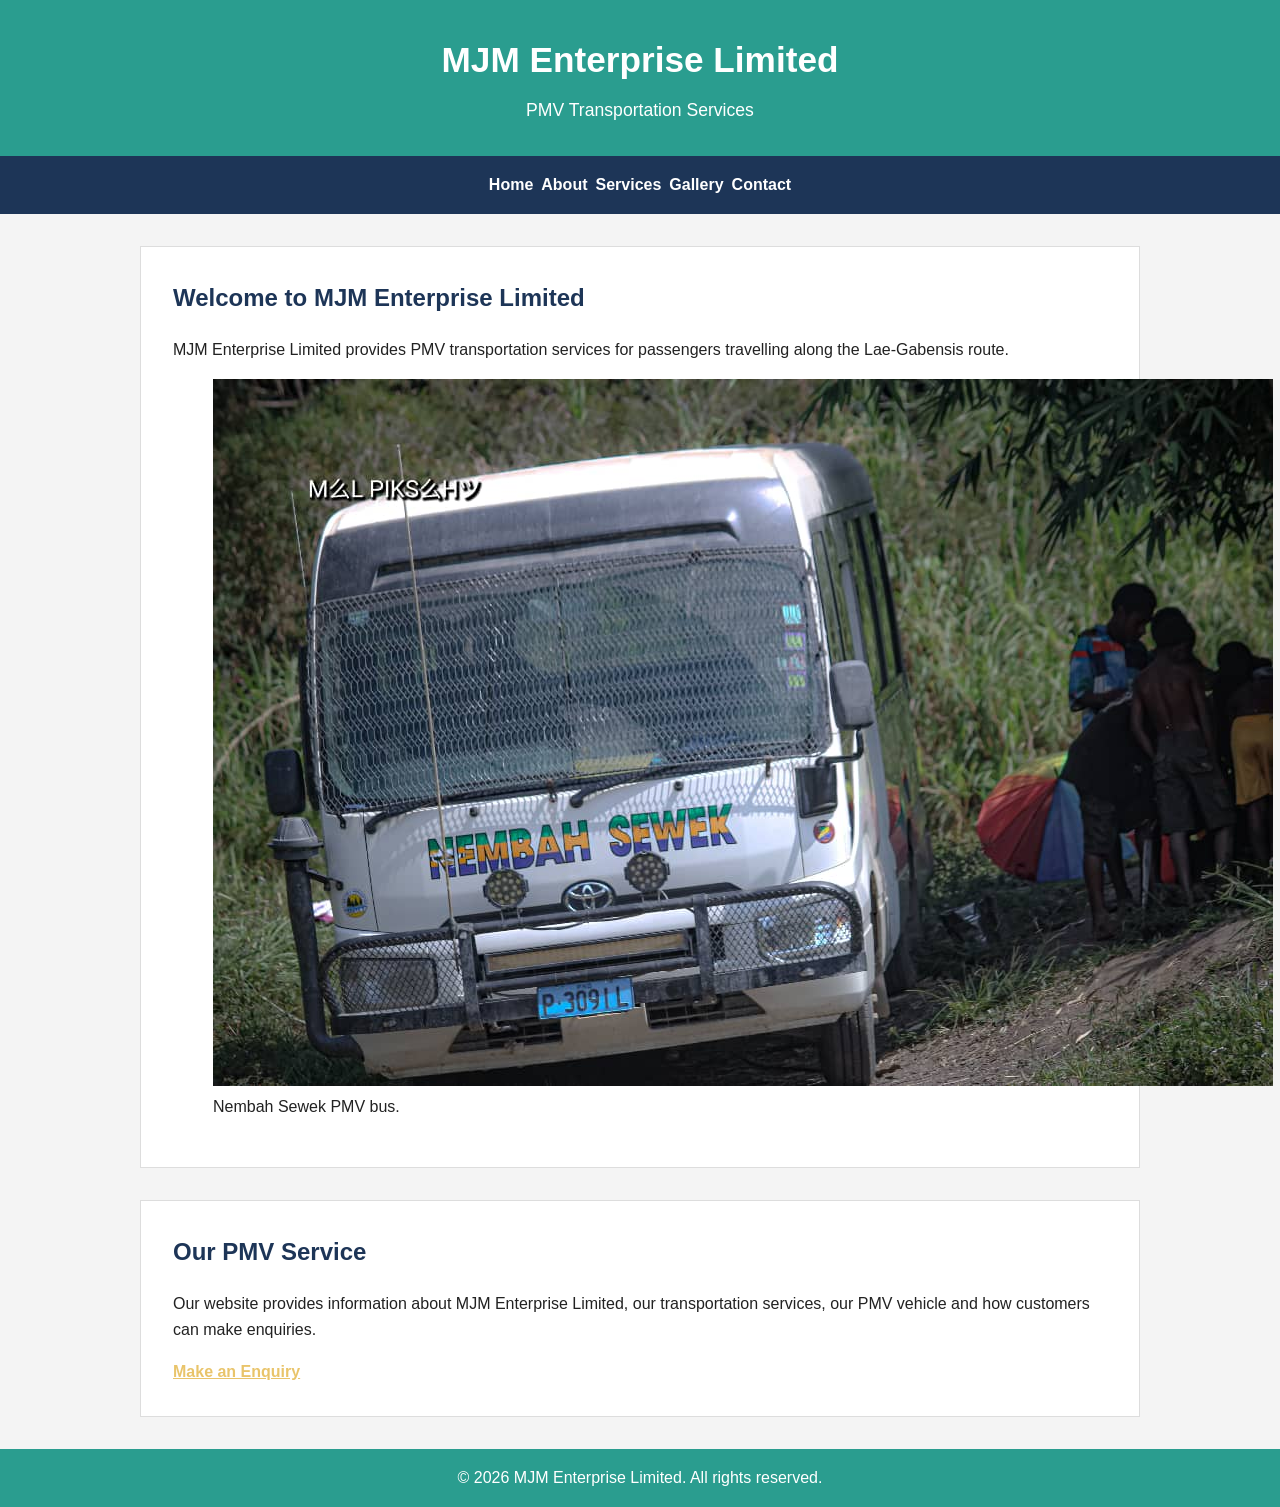
<file: index.html>
<!DOCTYPE html>
<html lang="en">

<head>
    <meta charset="UTF-8">
    <meta name="viewport" content="width=device-width, initial-scale=1.0">

    <meta name="description"
        content="MJM Enterprise Limited provides PMV transportation services along the Lae-Gabensis route.">

    <meta name="author" content="MJM Enterprise Limited">

    <title>MJM Enterprise Limited | PMV Transportation</title>

    <link rel="stylesheet" href="css/style.css">
</head>

<body>

    <header>
        <h1>MJM Enterprise Limited</h1>
        <p>PMV Transportation Services</p>
    </header>

    <nav>
        <a href="index.html">Home</a>
        <a href="about.html">About</a>
        <a href="service.html">Services</a>
        <a href="gallery.html">Gallery</a>
        <a href="contact.html">Contact</a>
    </nav>

    <main>

        <section>
            <h2>Welcome to MJM Enterprise Limited</h2>

            <p>
                MJM Enterprise Limited provides PMV transportation
                services for passengers travelling along the
                Lae-Gabensis route.
            </p>

            <figure>
                <img src="images/nembah-sewek.jpg"
                     alt="Nembah Sewek PMV bus operated by MJM Enterprise Limited">
                <figcaption>
                    Nembah Sewek PMV bus.
                </figcaption>
            </figure>
        </section>

        <section>
            <h2>Our PMV Service</h2>

            <p>
                Our website provides information about MJM Enterprise
                Limited, our transportation services, our PMV vehicle
                and how customers can make enquiries.
            </p>

            <a href="contact.html">Make an Enquiry</a>
        </section>

    </main>

    <footer>
        <p>&copy; 2026 MJM Enterprise Limited. All rights reserved.</p>
    </footer>

</body>

</html>
</file>
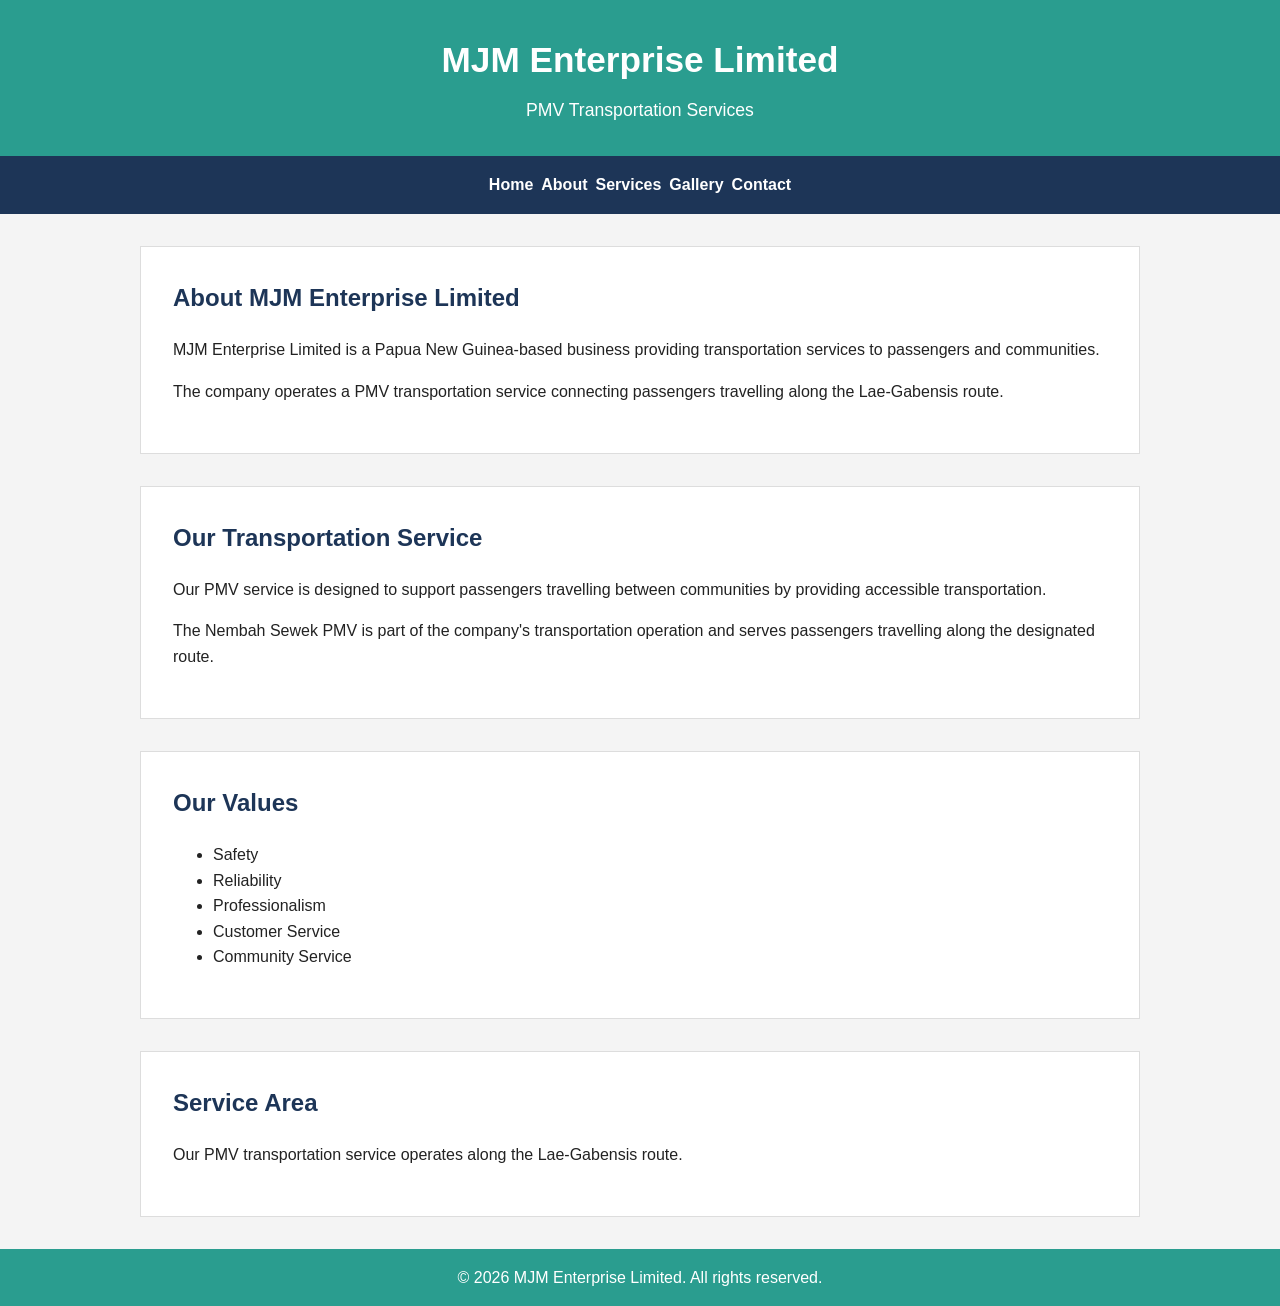
<file: about.html>
<!DOCTYPE html>
<html lang="en">

<head>
    <meta charset="UTF-8">
    <meta name="viewport" content="width=device-width, initial-scale=1.0">

    <meta name="description"
        content="Learn about MJM Enterprise Limited and its PMV transportation services.">

    <meta name="author" content="MJM Enterprise Limited">

    <title>About | MJM Enterprise Limited</title>

    <link rel="stylesheet" href="css/style.css">
</head>

<body>

    <header>
        <h1>MJM Enterprise Limited</h1>
        <p>PMV Transportation Services</p>
    </header>

    <nav>
        <a href="index.html">Home</a>
        <a href="about.html">About</a>
        <a href="service.html">Services</a>
        <a href="gallery.html">Gallery</a>
        <a href="contact.html">Contact</a>
    </nav>

    <main>

        <section>
            <h2>About MJM Enterprise Limited</h2>

            <p>
                MJM Enterprise Limited is a Papua New Guinea-based
                business providing transportation services to
                passengers and communities.
            </p>

            <p>
                The company operates a PMV transportation service
                connecting passengers travelling along the
                Lae-Gabensis route.
            </p>
        </section>

        <section>
            <h2>Our Transportation Service</h2>

            <p>
                Our PMV service is designed to support passengers
                travelling between communities by providing
                accessible transportation.
            </p>

            <p>
                The Nembah Sewek PMV is part of the company's
                transportation operation and serves passengers
                travelling along the designated route.
            </p>
        </section>

        <section>
            <h2>Our Values</h2>

            <ul>
                <li>Safety</li>
                <li>Reliability</li>
                <li>Professionalism</li>
                <li>Customer Service</li>
                <li>Community Service</li>
            </ul>
        </section>

        <aside>
            <h2>Service Area</h2>

            <p>
                Our PMV transportation service operates along the
                Lae-Gabensis route.
            </p>
        </aside>

    </main>

    <footer>
        <p>&copy; 2026 MJM Enterprise Limited. All rights reserved.</p>
    </footer>

</body>

</html>
</file>
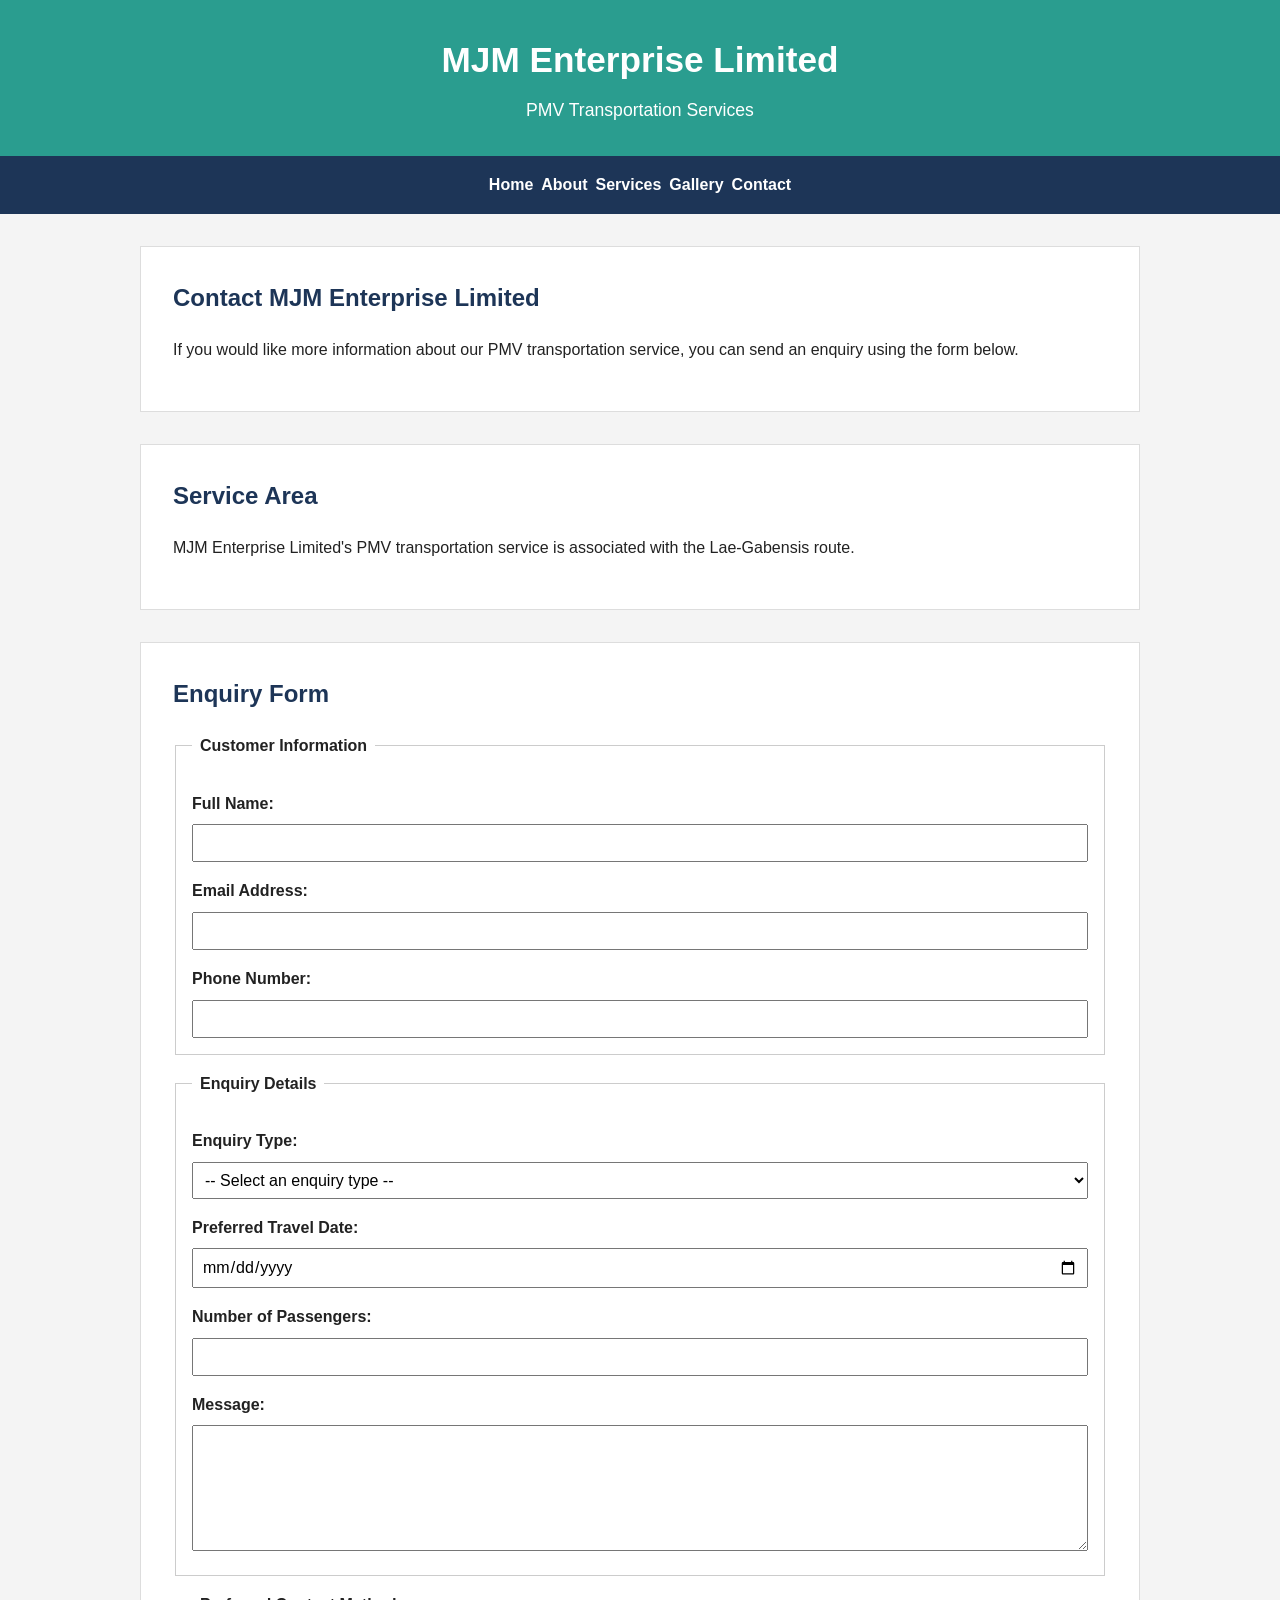
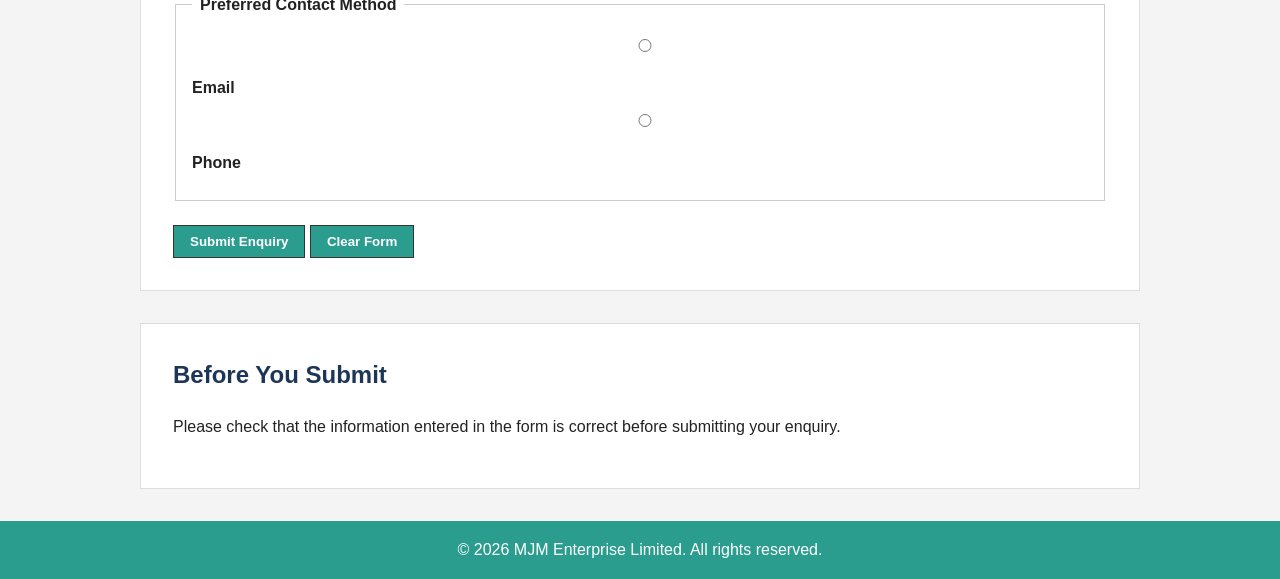
<file: contact.html>
<!DOCTYPE html>
<html lang="en">

<head>
    <meta charset="UTF-8">
    <meta name="viewport" content="width=device-width, initial-scale=1.0">

    <meta name="description"
        content="Contact MJM Enterprise Limited for PMV transportation enquiries and information.">

    <meta name="author" content="MJM Enterprise Limited">

    <title>Contact | MJM Enterprise Limited</title>

    <link rel="stylesheet" href="css/style.css">
</head>

<body>

    <header>
        <h1>MJM Enterprise Limited</h1>
        <p>PMV Transportation Services</p>
    </header>

    <nav>
        <a href="index.html">Home</a>
        <a href="about.html">About</a>
        <a href="service.html">Services</a>
        <a href="gallery.html">Gallery</a>
        <a href="contact.html">Contact</a>
    </nav>

    <main>

        <section>
            <h2>Contact MJM Enterprise Limited</h2>

            <p>
                If you would like more information about our PMV
                transportation service, you can send an enquiry
                using the form below.
            </p>
        </section>

        <section>
            <h2>Service Area</h2>

            <p>
                MJM Enterprise Limited's PMV transportation service
                is associated with the Lae-Gabensis route.
            </p>
        </section>

        <section>
            <h2>Enquiry Form</h2>

            <form action="#" method="post">

                <fieldset>

                    <legend>Customer Information</legend>

                    <label for="full-name">Full Name:</label>
                    <input
                        type="text"
                        id="full-name"
                        name="full-name"
                        required
                        minlength="2"
                        maxlength="60"
                        autocomplete="name">

                    <label for="email">Email Address:</label>
                    <input
                        type="email"
                        id="email"
                        name="email"
                        required
                        autocomplete="email">

                    <label for="phone">Phone Number:</label>
                    <input
                        type="tel"
                        id="phone"
                        name="phone"
                        required
                        minlength="7"
                        maxlength="20"
                        autocomplete="tel">

                </fieldset>

                <fieldset>

                    <legend>Enquiry Details</legend>

                    <label for="enquiry-type">Enquiry Type:</label>

                    <select
                        id="enquiry-type"
                        name="enquiry-type"
                        required>

                        <option value="">-- Select an enquiry type --</option>
                        <option value="pmv-service">
                            PMV Service
                        </option>
                        <option value="route-information">
                            Route Information
                        </option>
                        <option value="general-enquiry">
                            General Enquiry
                        </option>
                    </select>

                    <label for="travel-date">Preferred Travel Date:</label>

                    <input
                        type="date"
                        id="travel-date"
                        name="travel-date">

                    <label for="passengers">Number of Passengers:</label>

                    <input
                        type="number"
                        id="passengers"
                        name="passengers"
                        min="1"
                        max="20"
                        required>

                    <label for="message">Message:</label>

                    <textarea
                        id="message"
                        name="message"
                        rows="6"
                        minlength="10"
                        maxlength="500"
                        required></textarea>

                </fieldset>

                <fieldset>

                    <legend>Preferred Contact Method</legend>

                    <input
                        type="radio"
                        id="contact-email"
                        name="contact-method"
                        value="email"
                        required>

                    <label for="contact-email">
                        Email
                    </label>

                    <input
                        type="radio"
                        id="contact-phone"
                        name="contact-method"
                        value="phone">

                    <label for="contact-phone">
                        Phone
                    </label>

                </fieldset>

                <button type="submit">
                    Submit Enquiry
                </button>

                <button type="reset">
                    Clear Form
                </button>

            </form>

        </section>

        <aside>
            <h2>Before You Submit</h2>

            <p>
                Please check that the information entered in the
                form is correct before submitting your enquiry.
            </p>
        </aside>

    </main>

    <footer>
        <p>&copy; 2026 MJM Enterprise Limited. All rights reserved.</p>
    </footer>

</body>

</html>
</file>
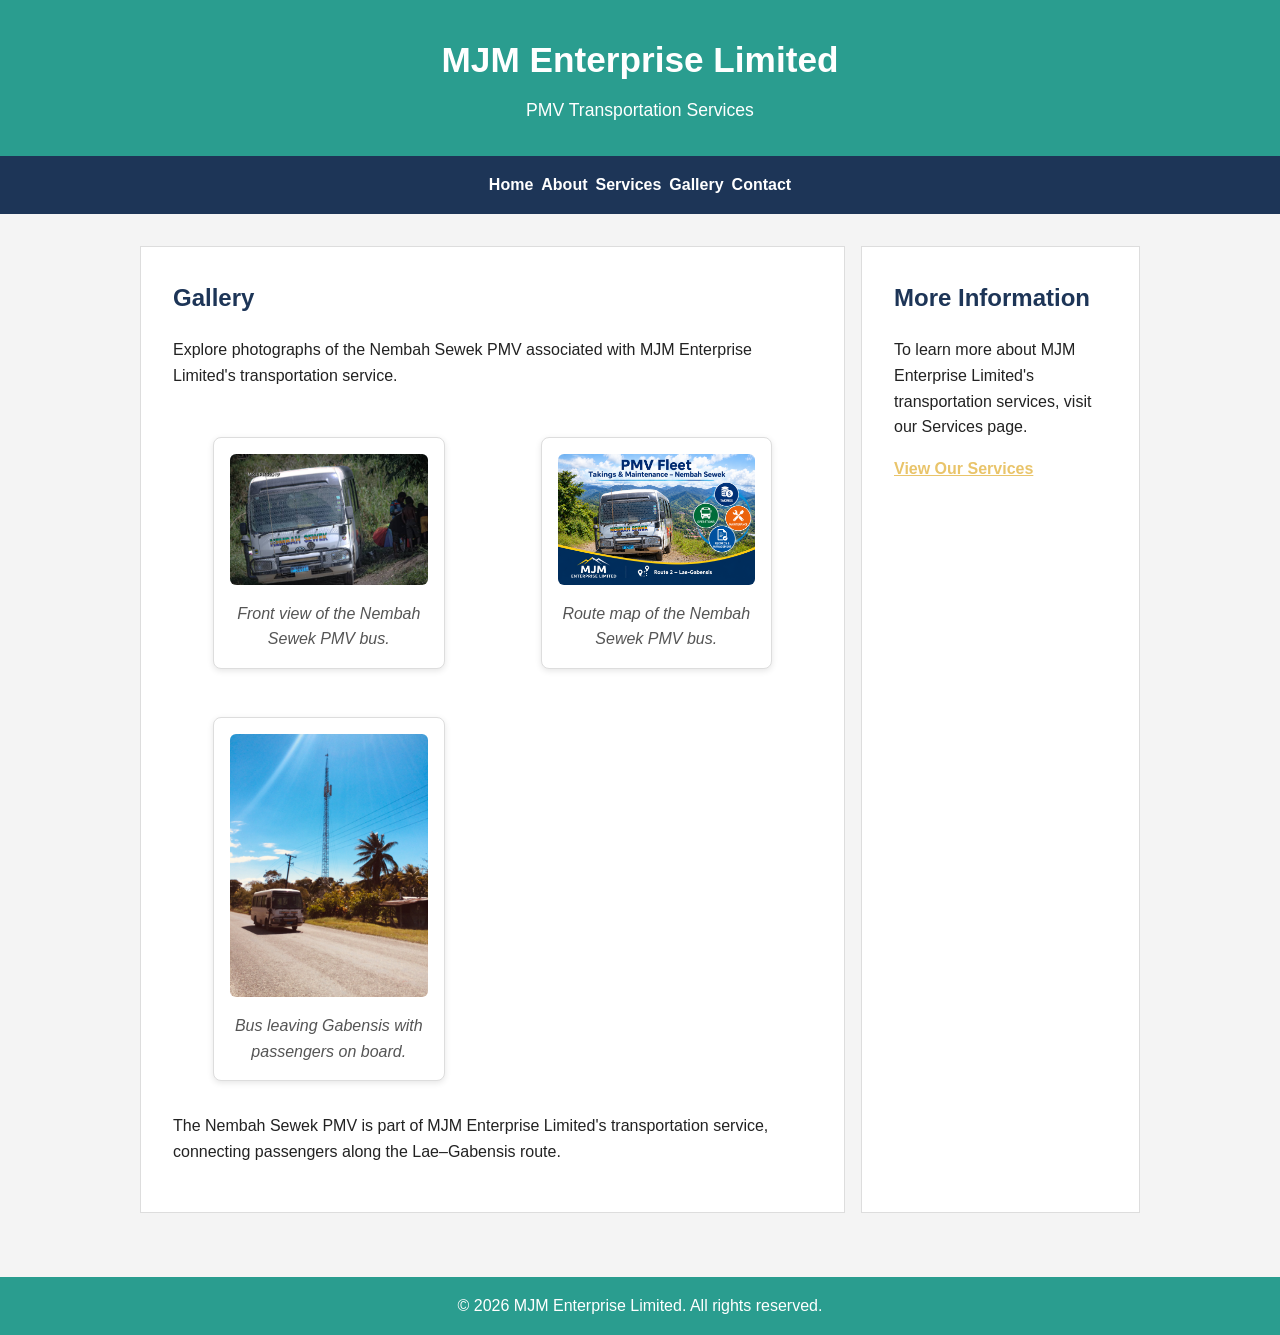
<file: gallery.html>
<!DOCTYPE html>
<html lang="en">

<head>
  <meta charset="UTF-8">
  <meta name="viewport" content="width=device-width, initial-scale=1.0">

  <meta name="description"
        content="View photographs of the Nembah Sewek PMV operated by MJM Enterprise Limited.">
  <meta name="author" content="MJM Enterprise Limited">

  <title>Gallery | MJM Enterprise Limited</title>
  <link rel="stylesheet" href="css/style.css">
</head>

<body>

  <header>
    <h1>MJM Enterprise Limited</h1>
    <p>PMV Transportation Services</p>
  </header>

  <nav>
    <a href="index.html">Home</a>
    <a href="about.html">About</a>
    <a href="service.html">Services</a>
    <a href="gallery.html">Gallery</a>
    <a href="contact.html">Contact</a>
  </nav>

  <main class="main-layout">

    <section>
      <h2>Gallery</h2>
      <p>
        Explore photographs of the Nembah Sewek PMV associated with MJM Enterprise Limited's
        transportation service.
      </p>

      <div class="grid-gallery">
        <figure>
          <img src="images/nembah-sewek.jpg" alt="Front view of Nembah Sewek PMV bus">
          <figcaption>Front view of the Nembah Sewek PMV bus.</figcaption>
        </figure>

        <figure>
          <img src="images/Nembah.png" alt="Route map of the Nembah Sewek PMV bus">
          <figcaption>Route map of the Nembah Sewek PMV bus.</figcaption>
        </figure>

        <figure>
          <img src="images/Sewek.jpeg" alt="Bus leaving Gabensis with passengers on board">
          <figcaption>Bus leaving Gabensis with passengers on board.</figcaption>
        </figure>
      </div>

      <p>
        The Nembah Sewek PMV is part of MJM Enterprise Limited's transportation service,
        connecting passengers along the Lae–Gabensis route.
      </p>
    </section>

    <aside>
      <h2>More Information</h2>
      <p>
        To learn more about MJM Enterprise Limited's transportation services, visit our Services page.
      </p>
      <a href="service.html">View Our Services</a>
    </aside>

  </main>

  <footer>
    <p>&copy; 2026 MJM Enterprise Limited. All rights reserved.</p>
  </footer>

</body>
</html>
</file>
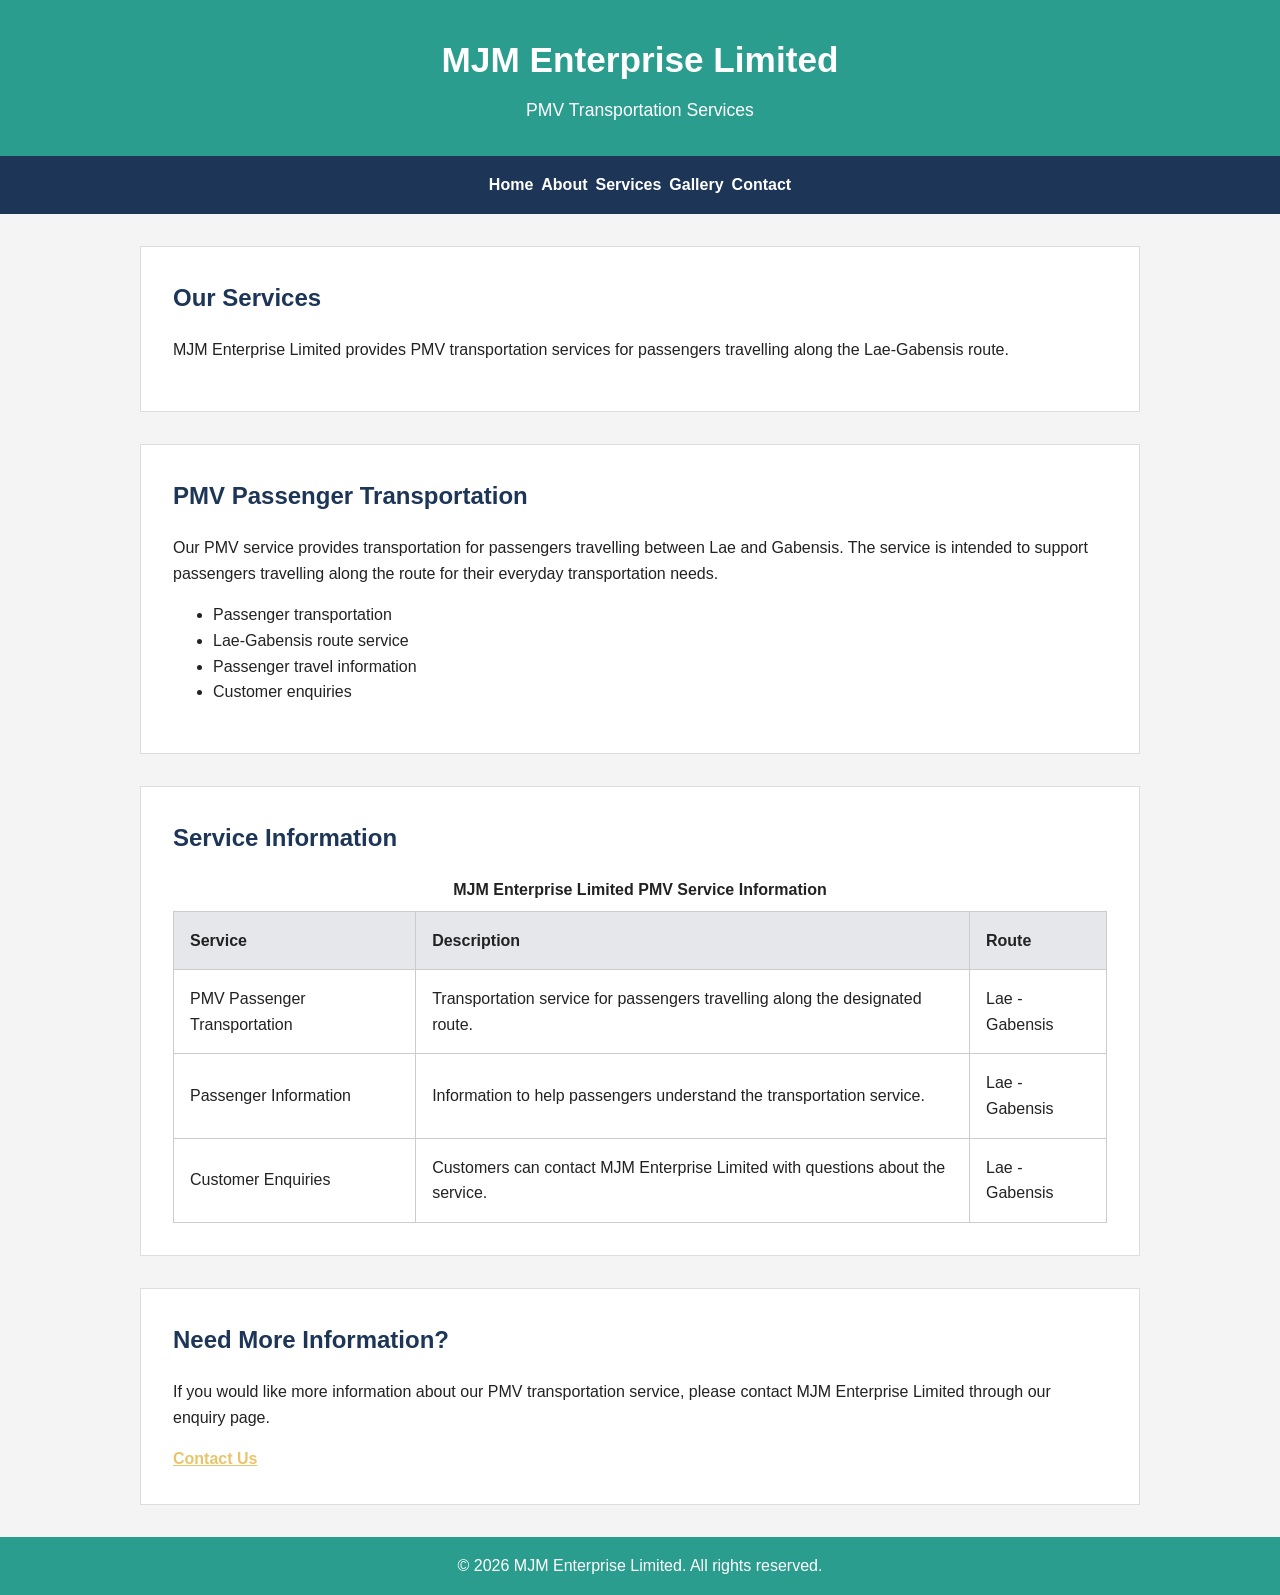
<file: service.html>
<!DOCTYPE html>
<html lang="en">

<head>
    <meta charset="UTF-8">
    <meta name="viewport" content="width=device-width, initial-scale=1.0">

    <meta name="description"
        content="Explore the PMV transportation services provided by MJM Enterprise Limited.">

    <meta name="author" content="MJM Enterprise Limited">

    <title>Services | MJM Enterprise Limited</title>

    <link rel="stylesheet" href="css/style.css">
</head>

<body>

    <header>
        <h1>MJM Enterprise Limited</h1>
        <p>PMV Transportation Services</p>
    </header>

    <nav>
        <a href="index.html">Home</a>
        <a href="about.html">About</a>
        <a href="service.html">Services</a>
        <a href="gallery.html">Gallery</a>
        <a href="contact.html">Contact</a>
    </nav>

    <main>

        <section>
            <h2>Our Services</h2>

            <p>
                MJM Enterprise Limited provides PMV transportation
                services for passengers travelling along the
                Lae-Gabensis route.
            </p>
        </section>

        <section>
            <h2>PMV Passenger Transportation</h2>

            <p>
                Our PMV service provides transportation for passengers
                travelling between Lae and Gabensis. The service is
                intended to support passengers travelling along the
                route for their everyday transportation needs.
            </p>

            <ul>
                <li>Passenger transportation</li>
                <li>Lae-Gabensis route service</li>
                <li>Passenger travel information</li>
                <li>Customer enquiries</li>
            </ul>
        </section>

        <section>
            <h2>Service Information</h2>

            <table>
                <caption>
                    MJM Enterprise Limited PMV Service Information
                </caption>

                <thead>
                    <tr>
                        <th scope="col">Service</th>
                        <th scope="col">Description</th>
                        <th scope="col">Route</th>
                    </tr>
                </thead>

                <tbody>
                    <tr>
                        <td>PMV Passenger Transportation</td>
                        <td>
                            Transportation service for passengers
                            travelling along the designated route.
                        </td>
                        <td>Lae - Gabensis</td>
                    </tr>

                    <tr>
                        <td>Passenger Information</td>
                        <td>
                            Information to help passengers understand
                            the transportation service.
                        </td>
                        <td>Lae - Gabensis</td>
                    </tr>

                    <tr>
                        <td>Customer Enquiries</td>
                        <td>
                            Customers can contact MJM Enterprise Limited
                            with questions about the service.
                        </td>
                        <td>Lae - Gabensis</td>
                    </tr>
                </tbody>
            </table>
        </section>

        <aside>
            <h2>Need More Information?</h2>

            <p>
                If you would like more information about our PMV
                transportation service, please contact MJM Enterprise
                Limited through our enquiry page.
            </p>

            <a href="contact.html">Contact Us</a>
        </aside>

    </main>

    <footer>
        <p>&copy; 2026 MJM Enterprise Limited. All rights reserved.</p>
    </footer>

</body>

</html>
</file>
<file: css/style.css>
/* =========================================
   MJM ENTERPRISE LIMITED
   PMV TRANSPORTATION WEBSITE
   IS229 Assessment 3
   ========================================= */

/* ---------- Design System Variables ---------- */
:root {
  --color-primary: #2A9D8F;
  --color-secondary: #E9C46A;
  --color-background: #F4F4F4;
  --color-text: #222;
  --color-heading: #1D3557;

  --space-sm: 8px;
  --space-md: 16px;
  --space-lg: 32px;
  --space-xl: 64px;

  --font-body: Arial, Helvetica, sans-serif;
  --font-heading: 'Montserrat', sans-serif;
}

/* ---------- General Page Styling ---------- */
body {
  font-family: var(--font-body);
  margin: 0;
  background-color: var(--color-background);
  color: var(--color-text);
  line-height: 1.6;
}

/* ---------- Header ---------- */
header {
  background-color: var(--color-primary);
  color: white;
  text-align: center;
  padding: var(--space-lg) var(--space-md);
}

header h1 {
  margin: 0;
  font-size: 2.2rem;
  font-family: var(--font-heading);
}

header p {
  margin: var(--space-sm) 0 0;
  font-size: 1.1rem;
}

/* ---------- Navigation ---------- */
nav {
  background-color: var(--color-heading);
  display: flex;
  justify-content: center;
  flex-wrap: wrap;
  gap: var(--space-sm);
  padding: var(--space-md);
}

nav a {
  color: white;
  text-decoration: none;
  font-weight: bold;
}

nav a:hover {
  text-decoration: underline;
}

/* ---------- Main Content ---------- */
main {
  max-width: 1000px;
  margin: var(--space-lg) auto;
  padding: 0 var(--space-md);
}

/* ---------- Flexbox Layout ---------- */
.main-layout {
  display: flex;
  gap: var(--space-md);
}

.main-layout section {
  flex: 3;
}

.main-layout aside {
  flex: 1;
}

/* ---------- Sections ---------- */
section,
aside {
  background-color: white;
  margin-bottom: var(--space-lg);
  padding: var(--space-lg);
  border: 1px solid #ddd;
}

/* ---------- Headings ---------- */
h2 {
  margin-top: 0;
  color: var(--color-heading);
  font-family: var(--font-heading);
}

h3 {
  color: #374151;
  font-family: var(--font-heading);
}

/* ---------- Grid Gallery ---------- */
.grid-gallery {
  display: grid;
  grid-template-columns: repeat(auto-fit, minmax(250px, 1fr));
  gap: var(--space-md);
  margin-top: var(--space-lg);
}

.grid-gallery figure {
  background-color: white;
  border: 1px solid #ddd;
  border-radius: 8px;
  padding: var(--space-md);
  text-align: center;
  box-shadow: 0 2px 6px rgba(0,0,0,0.1);
}

.grid-gallery img {
  width: 100%;
  height: auto;
  border-radius: 6px;
}

.grid-gallery figcaption {
  margin-top: var(--space-sm);
  font-style: italic;
  color: #555;
}

/* ---------- Links ---------- */
main a {
  color: var(--color-secondary);
  font-weight: bold;
}

/* ---------- Tables ---------- */
table {
  width: 100%;
  border-collapse: collapse;
  margin-top: var(--space-md);
}

caption {
  font-weight: bold;
  margin-bottom: var(--space-sm);
}

th,
td {
  border: 1px solid #ccc;
  padding: var(--space-md);
  text-align: left;
}

th {
  background-color: #e5e7eb;
}

/* ---------- Forms ---------- */
form {
  margin-top: var(--space-md);
}

fieldset {
  margin-bottom: var(--space-md);
  padding: var(--space-md);
  border: 1px solid #ccc;
}

legend {
  font-weight: bold;
  padding: 0 var(--space-sm);
}

label {
  display: block;
  margin-top: var(--space-md);
  margin-bottom: var(--space-sm);
  font-weight: bold;
}

input,
select,
textarea {
  width: 100%;
  padding: var(--space-sm);
  box-sizing: border-box;
  font-family: inherit;
  font-size: 1rem;
}

button {
  padding: var(--space-sm) var(--space-md);
  margin-top: var(--space-sm);
  border: 1px solid #333;
  background-color: var(--color-primary);
  color: white;
  cursor: pointer;
  font-weight: bold;
}

button:hover {
  background-color: #374151;
}

/* ---------- Footer ---------- */
footer {
  background-color: var(--color-primary);
  color: white;
  text-align: center;
  padding: var(--space-md);
  margin-top: var(--space-lg);
}

footer p {
  margin: 0;
}

/* ---------- Responsive Breakpoints ---------- */
@media (max-width: 900px) {
  .main-layout {
    flex-direction: column;
  }
}

@media (max-width: 600px) {
  header h1 {
    font-size: 1.7rem;
  }

  nav {
    flex-direction: column;
    align-items: center;
  }

  main {
    padding: 0 var(--space-sm);
  }

  section,
  aside {
    padding: var(--space-md);
  }

  th,
  td {
    padding: var(--space-sm);
  }
}
</file>
